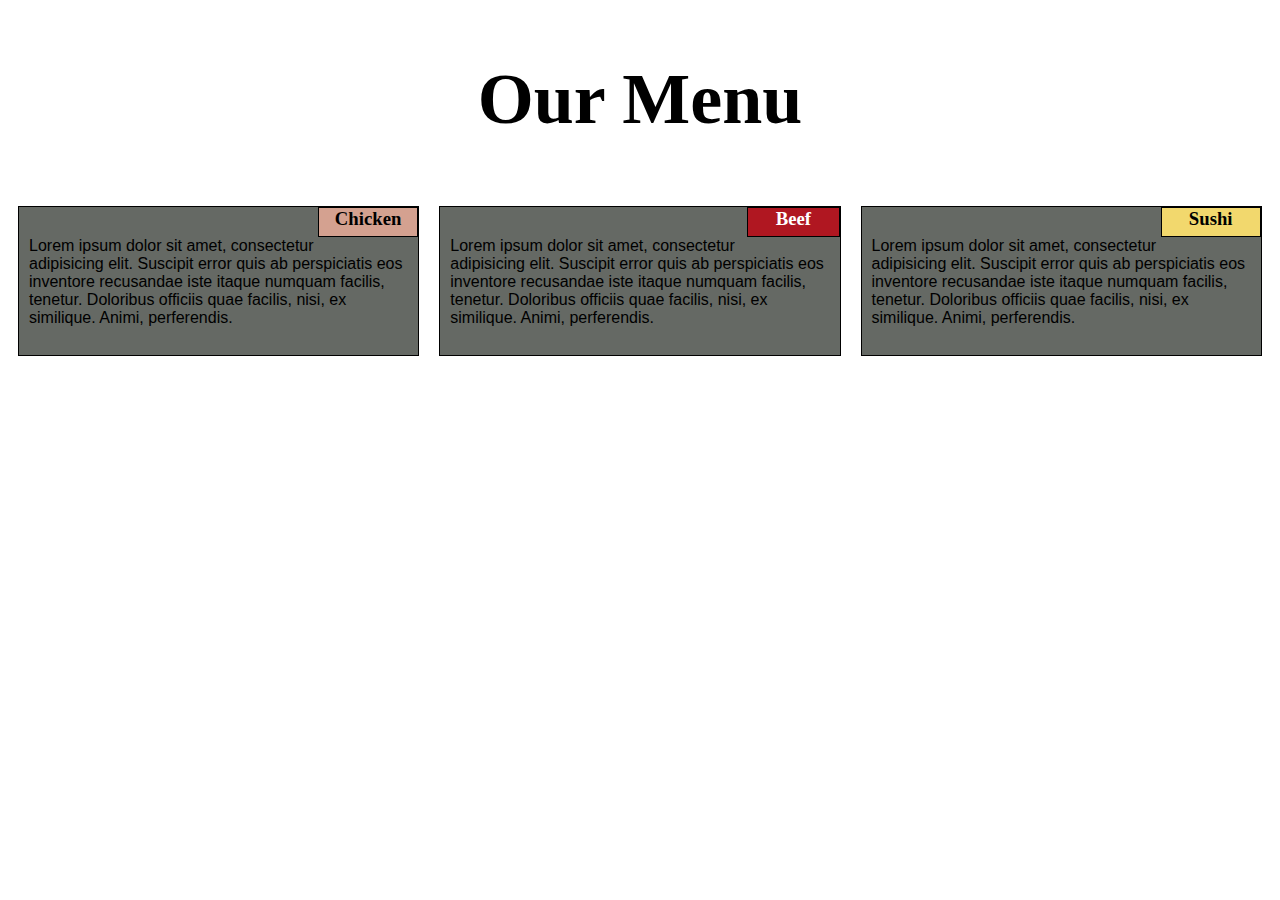
<file: index.html>
<!DOCTYPE html>
<html lang="en-us">
<head>
 <meta charset="UTF-8">
 <meta name="viewport" content="width=device-width, initial-scale=1">
 <link rel="stylesheet" type="text/css" href="css/style.css">
	<title>Our Menu</title>
	
</head>
<body>
<div class="container">
<header>
 <h1>Our Menu</h1>
</header>

<div class="row">
  <div class="col-lg-4 col-md-6 col-sm-12">
   <div class:"section">
   	 <h3 id="chicken">Chicken</h3>
     <p id="p1">Lorem ipsum dolor sit amet, consectetur adipisicing elit. Suscipit error quis ab perspiciatis eos inventore recusandae iste itaque numquam facilis, tenetur. Doloribus officiis quae facilis, nisi, ex similique. Animi, perferendis.
     </p>
     </div>
     </div>

  <div class="col-lg-4 col-md-6 col-sm-12">
   <div class:"section">
   	 <h3 id="beef">Beef</h3>
    <p id="p2">Lorem ipsum dolor sit amet, consectetur adipisicing elit. Suscipit error quis ab perspiciatis eos inventore recusandae iste itaque numquam facilis, tenetur. Doloribus officiis quae facilis, nisi, ex similique. Animi, perferendis.
    </p>
   </div>
   </div>

  <div class="col-lg-4 col-md-12 col-sm-12">
   <div class:"section">
   	 <h3 id="sushi">Sushi</h3>
    <p id="p3">Lorem ipsum dolor sit amet, consectetur adipisicing elit. Suscipit error quis ab perspiciatis eos inventore recusandae iste itaque numquam facilis, tenetur. Doloribus officiis quae facilis, nisi, ex similique. Animi, perferendis.
    </p>
  </div>
  </div>
 </div>
</div>
</body>
</html>
</file>
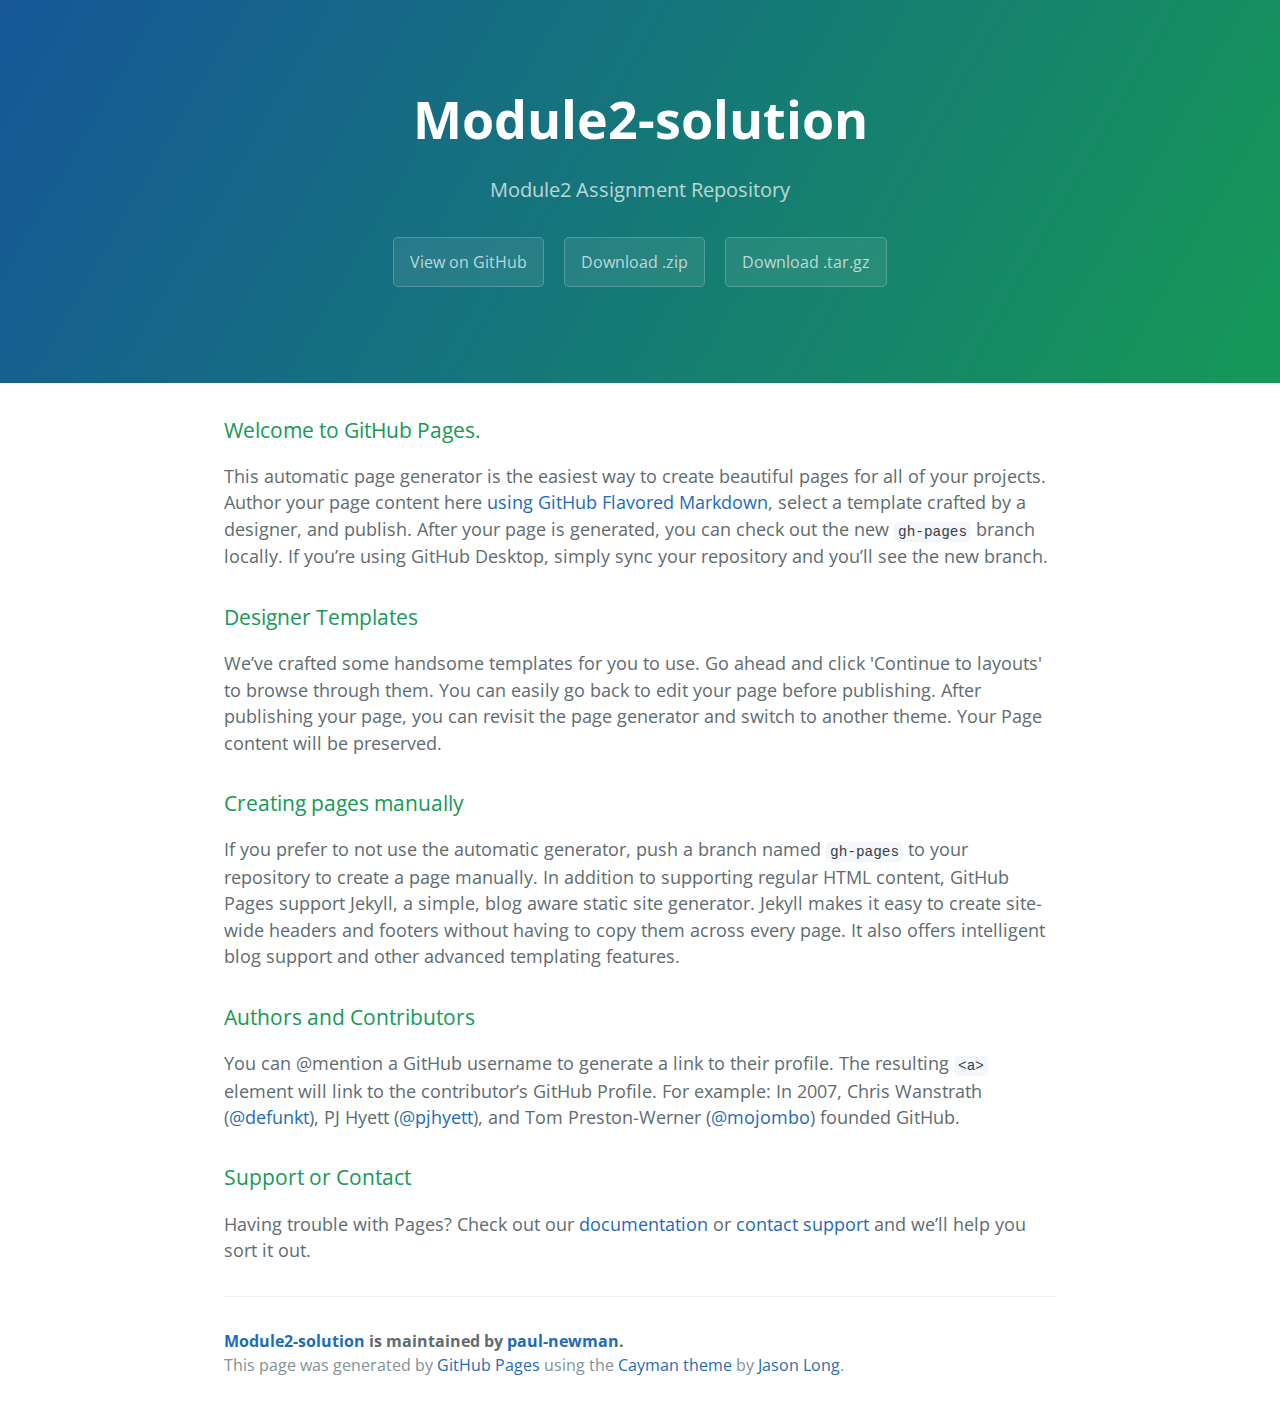
<file: backup/index.html>
<!DOCTYPE html>
<html lang="en-us">
  <head>
    <meta charset="UTF-8">
    <title>Module2-solution by paul-newman</title>
    <meta name="viewport" content="width=device-width, initial-scale=1">
    <link rel="stylesheet" type="text/css" href="stylesheets/normalize.css" media="screen">
    <link href='https://fonts.googleapis.com/css?family=Open+Sans:400,700' rel='stylesheet' type='text/css'>
    <link rel="stylesheet" type="text/css" href="stylesheets/stylesheet.css" media="screen">
    <link rel="stylesheet" type="text/css" href="stylesheets/github-light.css" media="screen">
  </head>
  <body>
    <section class="page-header">
      <h1 class="project-name">Module2-solution</h1>
      <h2 class="project-tagline">Module2 Assignment Repository</h2>
      <a href="https://github.com/paul-newman/module2-solution" class="btn">View on GitHub</a>
      <a href="https://github.com/paul-newman/module2-solution/zipball/master" class="btn">Download .zip</a>
      <a href="https://github.com/paul-newman/module2-solution/tarball/master" class="btn">Download .tar.gz</a>
    </section>

    <section class="main-content">
      <h3>
<a id="welcome-to-github-pages" class="anchor" href="#welcome-to-github-pages" aria-hidden="true"><span aria-hidden="true" class="octicon octicon-link"></span></a>Welcome to GitHub Pages.</h3>

<p>This automatic page generator is the easiest way to create beautiful pages for all of your projects. Author your page content here <a href="https://guides.github.com/features/mastering-markdown/">using GitHub Flavored Markdown</a>, select a template crafted by a designer, and publish. After your page is generated, you can check out the new <code>gh-pages</code> branch locally. If you’re using GitHub Desktop, simply sync your repository and you’ll see the new branch.</p>

<h3>
<a id="designer-templates" class="anchor" href="#designer-templates" aria-hidden="true"><span aria-hidden="true" class="octicon octicon-link"></span></a>Designer Templates</h3>

<p>We’ve crafted some handsome templates for you to use. Go ahead and click 'Continue to layouts' to browse through them. You can easily go back to edit your page before publishing. After publishing your page, you can revisit the page generator and switch to another theme. Your Page content will be preserved.</p>

<h3>
<a id="creating-pages-manually" class="anchor" href="#creating-pages-manually" aria-hidden="true"><span aria-hidden="true" class="octicon octicon-link"></span></a>Creating pages manually</h3>

<p>If you prefer to not use the automatic generator, push a branch named <code>gh-pages</code> to your repository to create a page manually. In addition to supporting regular HTML content, GitHub Pages support Jekyll, a simple, blog aware static site generator. Jekyll makes it easy to create site-wide headers and footers without having to copy them across every page. It also offers intelligent blog support and other advanced templating features.</p>

<h3>
<a id="authors-and-contributors" class="anchor" href="#authors-and-contributors" aria-hidden="true"><span aria-hidden="true" class="octicon octicon-link"></span></a>Authors and Contributors</h3>

<p>You can @mention a GitHub username to generate a link to their profile. The resulting <code>&lt;a&gt;</code> element will link to the contributor’s GitHub Profile. For example: In 2007, Chris Wanstrath (<a href="https://github.com/defunkt" class="user-mention">@defunkt</a>), PJ Hyett (<a href="https://github.com/pjhyett" class="user-mention">@pjhyett</a>), and Tom Preston-Werner (<a href="https://github.com/mojombo" class="user-mention">@mojombo</a>) founded GitHub.</p>

<h3>
<a id="support-or-contact" class="anchor" href="#support-or-contact" aria-hidden="true"><span aria-hidden="true" class="octicon octicon-link"></span></a>Support or Contact</h3>

<p>Having trouble with Pages? Check out our <a href="https://help.github.com/pages">documentation</a> or <a href="https://github.com/contact">contact support</a> and we’ll help you sort it out.</p>

      <footer class="site-footer">
        <span class="site-footer-owner"><a href="https://github.com/paul-newman/module2-solution">Module2-solution</a> is maintained by <a href="https://github.com/paul-newman">paul-newman</a>.</span>

        <span class="site-footer-credits">This page was generated by <a href="https://pages.github.com">GitHub Pages</a> using the <a href="https://github.com/jasonlong/cayman-theme">Cayman theme</a> by <a href="https://twitter.com/jasonlong">Jason Long</a>.</span>
      </footer>

    </section>

  
  </body>
</html>
</file>
<file: css/style.css>
/********** Base styles **********/
* {
  box-sizing: border-box;
}
h1 {
  margin-bottom: 65px;
}

header h1 {
  font-size: 4.5em;
  text-align: center;
}
/*body {
    margin: 0;
    padding: 0;
}*/

 /*div#container {
  background-color: #00FFFF;
  position: relative;
  top: 60PX;
 }*/

 p {
  border: 1px solid black;
  background-color: #A52A2A;
  width: 90%;
  height: 150px;
  margin: auto;
  text-align: justify-all;
  font-family: Helvetica;
  
  /*margin-right: auto;
  margin-left: auto;
  margin-bottom: 50px;*/
  /*margin: auto;*?
  font-family: Helvetica;

  /*color: white;*/
} 

/* Simple Responsive Framework. */
div.container {
  position: relative;
  top: 10px;
  width: 100%;
}

div.row {
  width: 100%;
  /*height: 150px;
  margin: 0 0px 0 0px;*/
}



.section h3#chicken {
  position: relative;
  top: -16px;
  right: 8px;
  /*border: 1px solid black;*/
  text-align: center;
  float: right;
}
.section h3#beef {
  position: relative;
  float: right;
  top: -16px;
  right: 25px;
  text-align: center;
  /*border: 1px solid black;*/
  color: #FFFFFF;

}

.section h3#sushi {
  position: relative;
  float: right;
  top: -16px;
  right: 25px;
  /*border: 1px solid black;*/
}

#chicken {
  background-color: #D4A190;
  float: right;
  margin: 1px 1px;
  border: 1px solid black;
  width: 25%;
  height: 30px;
  text-align: center;

}
#beef {
  background-color: #B01721;
  float: right;
  margin: 1px 1px;
  border: 1px solid black;
  width: 23%;
  height: 30px;
  color: #FFFFFF;
  text-align: center;
}
#sushi {
  background-color: #F2D86D;
  float: right;
  margin: 1px 1px;
  border: 1px solid black;
  width: 25%;
  height: 30px;
  text-align: center;
}
#p1 {
  background-color: #656964;
width: 100%;
padding-top: 30px;
padding-right: 3px;
padding-left: 10px;
padding-bottom: 3px;


}
#p2 {
  background-color: #656964;
  width: 100%;
  padding-top: 30px;
  padding-right: 3px;
padding-left: 10px;
padding-bottom: 3px;
}
#p3 {
  background-color: #656964;
  width: 100%;
  padding-top: 30px;
  padding-right: 3px;
padding-left: 10px;
padding-bottom: 3px;
}

div.col-lg-4 col-md-6 col-sm-12 {
 
}
div.col-lg-4 col-md-6 col-sm-12 {
 
}
div.col-lg-4 col-md-12 col-sm-12 {
  
}

/********** Large/Desktop devices only **********/
@media (min-width: 992px) {
  .col-lg-1, .col-lg-2, .col-lg-3, .col-lg-4, .col-lg-5, .col-lg-6, .col-lg-7, .col-lg-8, .col-lg-9, .col-lg-10, .col-lg-11, .col-lg-12 {
    float: left;
    /*border: 1px solid green;
    margin-left: 10px;
    margin-bottom: 10px;*/
    padding-right: 10px;
    padding-left: 10px;
  }
  .col-lg-1 {
    width: 8.33%;
  }
  .col-lg-2 {
    width: 16.66%;
  }
  .col-lg-3 {
    width: 25%;
  }
  .col-lg-4 {
    width: 33.33%;
  }
  .col-lg-5 {
    width: 41.66%;
  }
  .col-lg-6 {
    width: 50%;
  }
  .col-lg-7 {
    width: 58.33%;
  }
  .col-lg-8 {
    width: 66.66%;
  }
  .col-lg-9 {
    width: 74.99%;
  }
  .col-lg-10 {
    width: 83.33%;
  }
  .col-lg-11 {
    width: 91.66%;
  }
  .col-lg-12 {
    width: 100%;
  }
}

/********** Medium/Tablet devices only **********/
@media (min-width: 768px) and (max-width: 991px) {
  .col-md-1, .col-md-2, .col-md-3, .col-md-4, .col-md-5, .col-md-6, .col-md-7, .col-md-8, .col-md-9, .col-md-10, .col-md-11, .col-md-12 {
    float: left;
    /*border: 1px solid green;
    margin-left: 10px;
    margin-bottom: 10px;*/
   padding-top: 30px;
  padding-right: 3px;
padding-left: 10px;
padding-bottom: 3px;
    
  }
  .col-md-1 {
    width: 8.33%;
  }
  .col-md-2 {
    width: 16.66%;
  }
  .col-md-3 {
    width: 25%;
  }
  .col-md-4 {
    width: 33.33%;
  }
  .col-md-5 {
    width: 41.66%;
  }
  .col-md-6 {
    width: 50%;
  }
  .col-md-7 {
    width: 58.33%;
  }
  .col-md-8 {
    width: 66.66%;
  }
  .col-md-9 {
    width: 74.99%;
  }
  .col-md-10 {
    width: 83.33%;
  }
  .col-md-11 {
    width: 91.66%;
  }
  .col-md-12 {
    width: 100%;
  }
}


/********** Small/Mobile devices only **********/
@media (max-width: 767px) {
  .col-sm-1, .col-sm-2, .col-sm-3, .col-sm-4, .col-sm-5, .col-sm-6, .col-sm-7, .col-sm-8, .col-sm-9, .col-sm-10, .col-sm-11, .col-sm-12 {
    float: left;
    border: 1px solid green;
    /*margin-left: 10px;
    margin-right: 10px;
    margin-bottom: 10px;*/
    padding-top: 10px;
  padding-right: 3px;
padding-left: 10px;
padding-bottom: 3px;
  }
  .col-sm-1 {
    width: 8.33%;
  }
  .col-sm-2 {
    width: 16.66%;
  }
  .col-sm-3 {
    width: 25%;
  }
  .col-sm-4 {
    width: 33.33%;
  }
  .col-sm-5 {
  	width: 41.66%;
  }
   .col-sm-6 {
    width: 50%;
  }
  .col-sm-7 {
    width: 58.33%;
  }
  .col-sm-8 {
    width: 66.66%;
  }
  .col-sm-9 {
    width: 74.99%;
  }
  .col-sm-10 {
    width: 83.33%;
  }
  .col-sm-11 {
    width: 91.66%;
  }
  .col-sm-12 {
    width: 100%;
  }
}
</file>
<file: backup/stylesheets/stylesheet.css>
* {
  box-sizing: border-box; }

body {
  padding: 0;
  margin: 0;
  font-family: "Open Sans", "Helvetica Neue", Helvetica, Arial, sans-serif;
  font-size: 16px;
  line-height: 1.5;
  color: #606c71; }

a {
  color: #1e6bb8;
  text-decoration: none; }
  a:hover {
    text-decoration: underline; }

.btn {
  display: inline-block;
  margin-bottom: 1rem;
  color: rgba(255, 255, 255, 0.7);
  background-color: rgba(255, 255, 255, 0.08);
  border-color: rgba(255, 255, 255, 0.2);
  border-style: solid;
  border-width: 1px;
  border-radius: 0.3rem;
  transition: color 0.2s, background-color 0.2s, border-color 0.2s; }
  .btn + .btn {
    margin-left: 1rem; }

.btn:hover {
  color: rgba(255, 255, 255, 0.8);
  text-decoration: none;
  background-color: rgba(255, 255, 255, 0.2);
  border-color: rgba(255, 255, 255, 0.3); }

@media screen and (min-width: 64em) {
  .btn {
    padding: 0.75rem 1rem; } }

@media screen and (min-width: 42em) and (max-width: 64em) {
  .btn {
    padding: 0.6rem 0.9rem;
    font-size: 0.9rem; } }

@media screen and (max-width: 42em) {
  .btn {
    display: block;
    width: 100%;
    padding: 0.75rem;
    font-size: 0.9rem; }
    .btn + .btn {
      margin-top: 1rem;
      margin-left: 0; } }

.page-header {
  color: #fff;
  text-align: center;
  background-color: #159957;
  background-image: linear-gradient(120deg, #155799, #159957); }

@media screen and (min-width: 64em) {
  .page-header {
    padding: 5rem 6rem; } }

@media screen and (min-width: 42em) and (max-width: 64em) {
  .page-header {
    padding: 3rem 4rem; } }

@media screen and (max-width: 42em) {
  .page-header {
    padding: 2rem 1rem; } }

.project-name {
  margin-top: 0;
  margin-bottom: 0.1rem; }

@media screen and (min-width: 64em) {
  .project-name {
    font-size: 3.25rem; } }

@media screen and (min-width: 42em) and (max-width: 64em) {
  .project-name {
    font-size: 2.25rem; } }

@media screen and (max-width: 42em) {
  .project-name {
    font-size: 1.75rem; } }

.project-tagline {
  margin-bottom: 2rem;
  font-weight: normal;
  opacity: 0.7; }

@media screen and (min-width: 64em) {
  .project-tagline {
    font-size: 1.25rem; } }

@media screen and (min-width: 42em) and (max-width: 64em) {
  .project-tagline {
    font-size: 1.15rem; } }

@media screen and (max-width: 42em) {
  .project-tagline {
    font-size: 1rem; } }

.main-content :first-child {
  margin-top: 0; }
.main-content img {
  max-width: 100%; }
.main-content h1, .main-content h2, .main-content h3, .main-content h4, .main-content h5, .main-content h6 {
  margin-top: 2rem;
  margin-bottom: 1rem;
  font-weight: normal;
  color: #159957; }
.main-content p {
  margin-bottom: 1em; }
.main-content code {
  padding: 2px 4px;
  font-family: Consolas, "Liberation Mono", Menlo, Courier, monospace;
  font-size: 0.9rem;
  color: #383e41;
  background-color: #f3f6fa;
  border-radius: 0.3rem; }
.main-content pre {
  padding: 0.8rem;
  margin-top: 0;
  margin-bottom: 1rem;
  font: 1rem Consolas, "Liberation Mono", Menlo, Courier, monospace;
  color: #567482;
  word-wrap: normal;
  background-color: #f3f6fa;
  border: solid 1px #dce6f0;
  border-radius: 0.3rem; }
  .main-content pre > code {
    padding: 0;
    margin: 0;
    font-size: 0.9rem;
    color: #567482;
    word-break: normal;
    white-space: pre;
    background: transparent;
    border: 0; }
.main-content .highlight {
  margin-bottom: 1rem; }
  .main-content .highlight pre {
    margin-bottom: 0;
    word-break: normal; }
.main-content .highlight pre, .main-content pre {
  padding: 0.8rem;
  overflow: auto;
  font-size: 0.9rem;
  line-height: 1.45;
  border-radius: 0.3rem; }
.main-content pre code, .main-content pre tt {
  display: inline;
  max-width: initial;
  padding: 0;
  margin: 0;
  overflow: initial;
  line-height: inherit;
  word-wrap: normal;
  background-color: transparent;
  border: 0; }
  .main-content pre code:before, .main-content pre code:after, .main-content pre tt:before, .main-content pre tt:after {
    content: normal; }
.main-content ul, .main-content ol {
  margin-top: 0; }
.main-content blockquote {
  padding: 0 1rem;
  margin-left: 0;
  color: #819198;
  border-left: 0.3rem solid #dce6f0; }
  .main-content blockquote > :first-child {
    margin-top: 0; }
  .main-content blockquote > :last-child {
    margin-bottom: 0; }
.main-content table {
  display: block;
  width: 100%;
  overflow: auto;
  word-break: normal;
  word-break: keep-all; }
  .main-content table th {
    font-weight: bold; }
  .main-content table th, .main-content table td {
    padding: 0.5rem 1rem;
    border: 1px solid #e9ebec; }
.main-content dl {
  padding: 0; }
  .main-content dl dt {
    padding: 0;
    margin-top: 1rem;
    font-size: 1rem;
    font-weight: bold; }
  .main-content dl dd {
    padding: 0;
    margin-bottom: 1rem; }
.main-content hr {
  height: 2px;
  padding: 0;
  margin: 1rem 0;
  background-color: #eff0f1;
  border: 0; }

@media screen and (min-width: 64em) {
  .main-content {
    max-width: 64rem;
    padding: 2rem 6rem;
    margin: 0 auto;
    font-size: 1.1rem; } }

@media screen and (min-width: 42em) and (max-width: 64em) {
  .main-content {
    padding: 2rem 4rem;
    font-size: 1.1rem; } }

@media screen and (max-width: 42em) {
  .main-content {
    padding: 2rem 1rem;
    font-size: 1rem; } }

.site-footer {
  padding-top: 2rem;
  margin-top: 2rem;
  border-top: solid 1px #eff0f1; }

.site-footer-owner {
  display: block;
  font-weight: bold; }

.site-footer-credits {
  color: #819198; }

@media screen and (min-width: 64em) {
  .site-footer {
    font-size: 1rem; } }

@media screen and (min-width: 42em) and (max-width: 64em) {
  .site-footer {
    font-size: 1rem; } }

@media screen and (max-width: 42em) {
  .site-footer {
    font-size: 0.9rem; } }
</file>
<file: backup/stylesheets/github-light.css>
/*
The MIT License (MIT)

Copyright (c) 2016 GitHub, Inc.

Permission is hereby granted, free of charge, to any person obtaining a copy
of this software and associated documentation files (the "Software"), to deal
in the Software without restriction, including without limitation the rights
to use, copy, modify, merge, publish, distribute, sublicense, and/or sell
copies of the Software, and to permit persons to whom the Software is
furnished to do so, subject to the following conditions:

The above copyright notice and this permission notice shall be included in all
copies or substantial portions of the Software.

THE SOFTWARE IS PROVIDED "AS IS", WITHOUT WARRANTY OF ANY KIND, EXPRESS OR
IMPLIED, INCLUDING BUT NOT LIMITED TO THE WARRANTIES OF MERCHANTABILITY,
FITNESS FOR A PARTICULAR PURPOSE AND NONINFRINGEMENT. IN NO EVENT SHALL THE
AUTHORS OR COPYRIGHT HOLDERS BE LIABLE FOR ANY CLAIM, DAMAGES OR OTHER
LIABILITY, WHETHER IN AN ACTION OF CONTRACT, TORT OR OTHERWISE, ARISING FROM,
OUT OF OR IN CONNECTION WITH THE SOFTWARE OR THE USE OR OTHER DEALINGS IN THE
SOFTWARE.

*/

.pl-c /* comment */ {
  color: #969896;
}

.pl-c1 /* constant, variable.other.constant, support, meta.property-name, support.constant, support.variable, meta.module-reference, markup.raw, meta.diff.header */,
.pl-s .pl-v /* string variable */ {
  color: #0086b3;
}

.pl-e /* entity */,
.pl-en /* entity.name */ {
  color: #795da3;
}

.pl-smi /* variable.parameter.function, storage.modifier.package, storage.modifier.import, storage.type.java, variable.other */,
.pl-s .pl-s1 /* string source */ {
  color: #333;
}

.pl-ent /* entity.name.tag */ {
  color: #63a35c;
}

.pl-k /* keyword, storage, storage.type */ {
  color: #a71d5d;
}

.pl-s /* string */,
.pl-pds /* punctuation.definition.string, string.regexp.character-class */,
.pl-s .pl-pse .pl-s1 /* string punctuation.section.embedded source */,
.pl-sr /* string.regexp */,
.pl-sr .pl-cce /* string.regexp constant.character.escape */,
.pl-sr .pl-sre /* string.regexp source.ruby.embedded */,
.pl-sr .pl-sra /* string.regexp string.regexp.arbitrary-repitition */ {
  color: #183691;
}

.pl-v /* variable */ {
  color: #ed6a43;
}

.pl-id /* invalid.deprecated */ {
  color: #b52a1d;
}

.pl-ii /* invalid.illegal */ {
  color: #f8f8f8;
  background-color: #b52a1d;
}

.pl-sr .pl-cce /* string.regexp constant.character.escape */ {
  font-weight: bold;
  color: #63a35c;
}

.pl-ml /* markup.list */ {
  color: #693a17;
}

.pl-mh /* markup.heading */,
.pl-mh .pl-en /* markup.heading entity.name */,
.pl-ms /* meta.separator */ {
  font-weight: bold;
  color: #1d3e81;
}

.pl-mq /* markup.quote */ {
  color: #008080;
}

.pl-mi /* markup.italic */ {
  font-style: italic;
  color: #333;
}

.pl-mb /* markup.bold */ {
  font-weight: bold;
  color: #333;
}

.pl-md /* markup.deleted, meta.diff.header.from-file */ {
  color: #bd2c00;
  background-color: #ffecec;
}

.pl-mi1 /* markup.inserted, meta.diff.header.to-file */ {
  color: #55a532;
  background-color: #eaffea;
}

.pl-mdr /* meta.diff.range */ {
  font-weight: bold;
  color: #795da3;
}

.pl-mo /* meta.output */ {
  color: #1d3e81;
}
</file>
